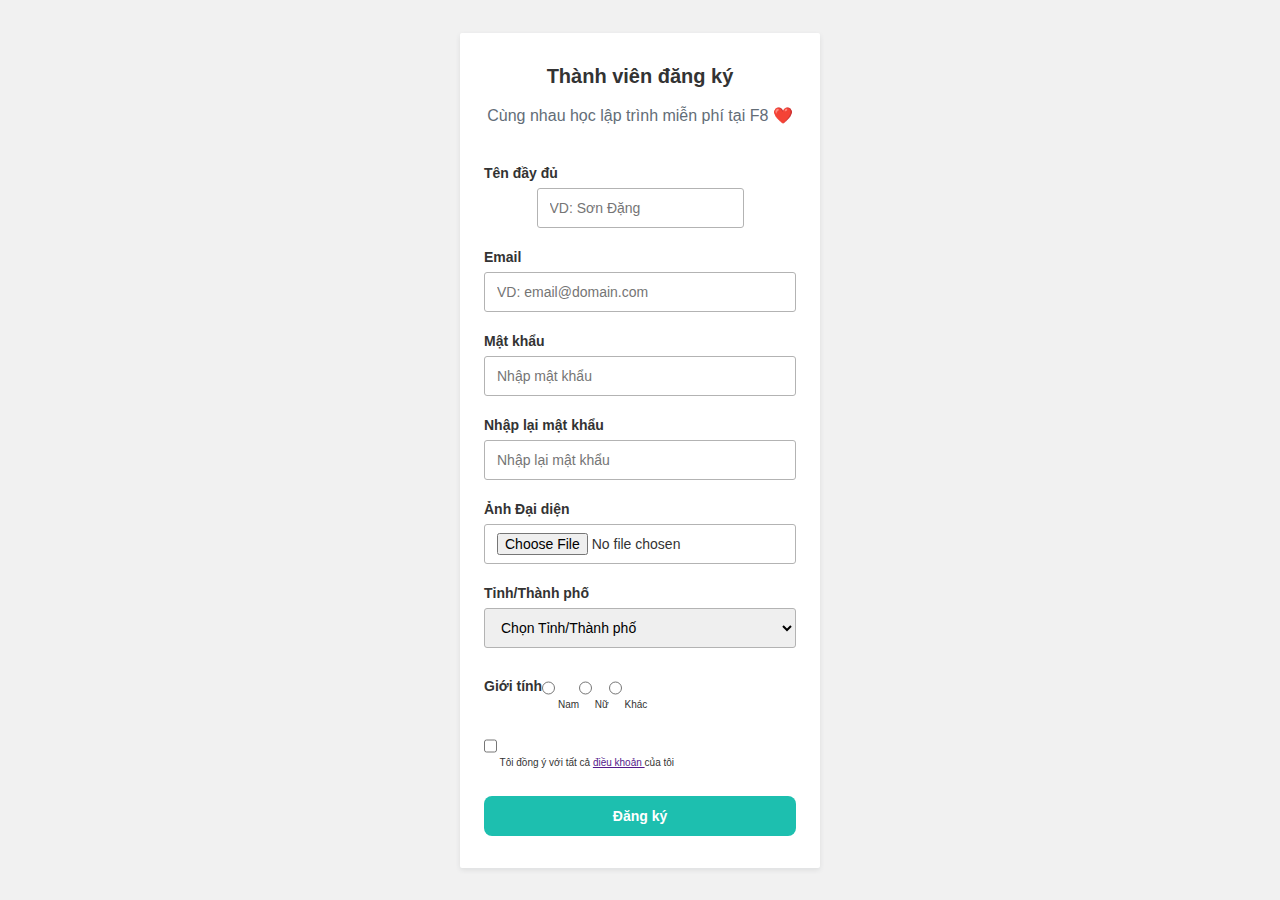
<file: index.html>
<!DOCTYPE html>
<html lang="en">
<head>
    <meta charset="UTF-8">
    <meta http-equiv="X-UA-Compatible" content="IE=edge">
    <meta name="viewport" content="width=device-width, initial-scale=1.0">
    <title>Document</title>
    <link rel="stylesheet" href="main.css">
</head>
<body>
    <div class="main">

        <form action="" method="POST" class="form" id="form-1">
          <h3 class="heading">Thành viên đăng ký</h3>
          <p class="desc">Cùng nhau học lập trình miễn phí tại F8 ❤️</p>
      
          <div class="spacer"></div>
      
          <div class="form-group">
            <label for="fullname" class="form-label">Tên đầy đủ</label>
            <!-- nó sẽ không bị ảnh hưởng bởi nhiều div nó bị nhỏ do sai CSS -->
<div>
  <div>
    <input id="fullname" name="fullname" type="text" placeholder="VD: Sơn Đặng" class="form-control">

  </div>
</div>
            <span class="form-message"></span>
          </div>
      
          <div class="form-group">
            <label for="email" class="form-label">Email</label>
            <input id="email" name="email" type="text" placeholder="VD: email@domain.com" class="form-control">
            <span class="form-message"></span>
          </div>
      
          <div class="form-group">
            <label for="password" class="form-label">Mật khẩu</label>
            <input id="password" name="password" type="password" placeholder="Nhập mật khẩu" class="form-control">
            <span class="form-message"></span>
          </div>
      
          <div class="form-group">
            <label for="password_confirmation" class="form-label">Nhập lại mật khẩu</label>
            <input id="password_confirmation" name="password_confirmation" placeholder="Nhập lại mật khẩu" type="password" class="form-control">
            <span class="form-message"></span>
          </div>

          <div class="form-group">
            <label for="avatar" class="form-label">Ảnh Đại diện</label>
            <input id="avatar" name="avatar"  type="file" class="form-control">
            <span class="form-message"></span>
          </div>

          <div class="form-group">
            <label for="province" class="form-label">Tỉnh/Thành phố</label>
            <select id="province" name="province"type="password" class="form-control">
              <option value="">Chọn Tỉnh/Thành phố</option>
              <option value="hni"> Hà Nội</option>
              <option value="hpg"> Hải Phòng</option>
            </select>
            <span class="form-message"></span>
          </div>

          <!----------------------- Phần input ------------------------------------------------------------->
          <div class="form-group horizontal">

            <label for="password_confirmation" class="form-label">Giới tính</label>
           <div>
            <input name="gender"  type="radio" value="male" class="form-control">
Nam
           </div>
            <div>
              <input name="gender"  type="radio" value="female" class="form-control">
Nữ
            </div>
            <div>
              <input name="gender"  type="radio" value="other" class="form-control">
Khác
            </div>
           <span class="form-message"></span>
          </div>

          <!-- ----------------------Phần check box------------------------------------------------------- -->
          <div class="form-group horizontal">
            <label for="password_confirmation" class="form-label"></label>
            <div>
              <input name="validate"  type="checkbox" value="Đã xác thực" class="form-control">
Tôi đồng ý với tất cả <a href=""> điều khoản </a> của tôi
            </div>
           <span class="form-message"></span>
          </div>
      
          <button class="form-submit">Đăng ký</button>
        </form>

      </div>
      <script src="main.js"></script>
      <script> 
      document.addEventListener('DOMContentLoaded', function () {
    //Mong muốn của chúng ta 
    Validator({
        form:'#form-1',
        formGroupSelector:'.form-group',
        errorSelector:'.form-message',
        rules:[
          //Bây giờ có thể xử lý từng rules 1 vì đã có vòng lặp for để xử lý
            Validator.isRequired('#fullname','Vui lòng nhập tên đầy đủ của bạn'),
             Validator.isRequired ('#province'),
             Validator.isRequired ('#avatar'),
            Validator.isEmail('#email'),
            Validator.minLength('#password',8),
            Validator.isRequired('#password_confirmation'),
            Validator.isRequired('input[name="validate"]'),
            Validator.isRequired('input[name="gender"]'),
            Validator.isConfirmed('#password_confirmation',function(){
              return document.querySelector('#form-1 #password').value
            }, 'Mật khẩu nhập lại không chính xác')

        ],
        //in ra dữ liệu trong javascript
        onSubmit: function(data){
          //Call API
          console.log(data);
        }
    });
  });
    </script>
</body>
</html>
</file>
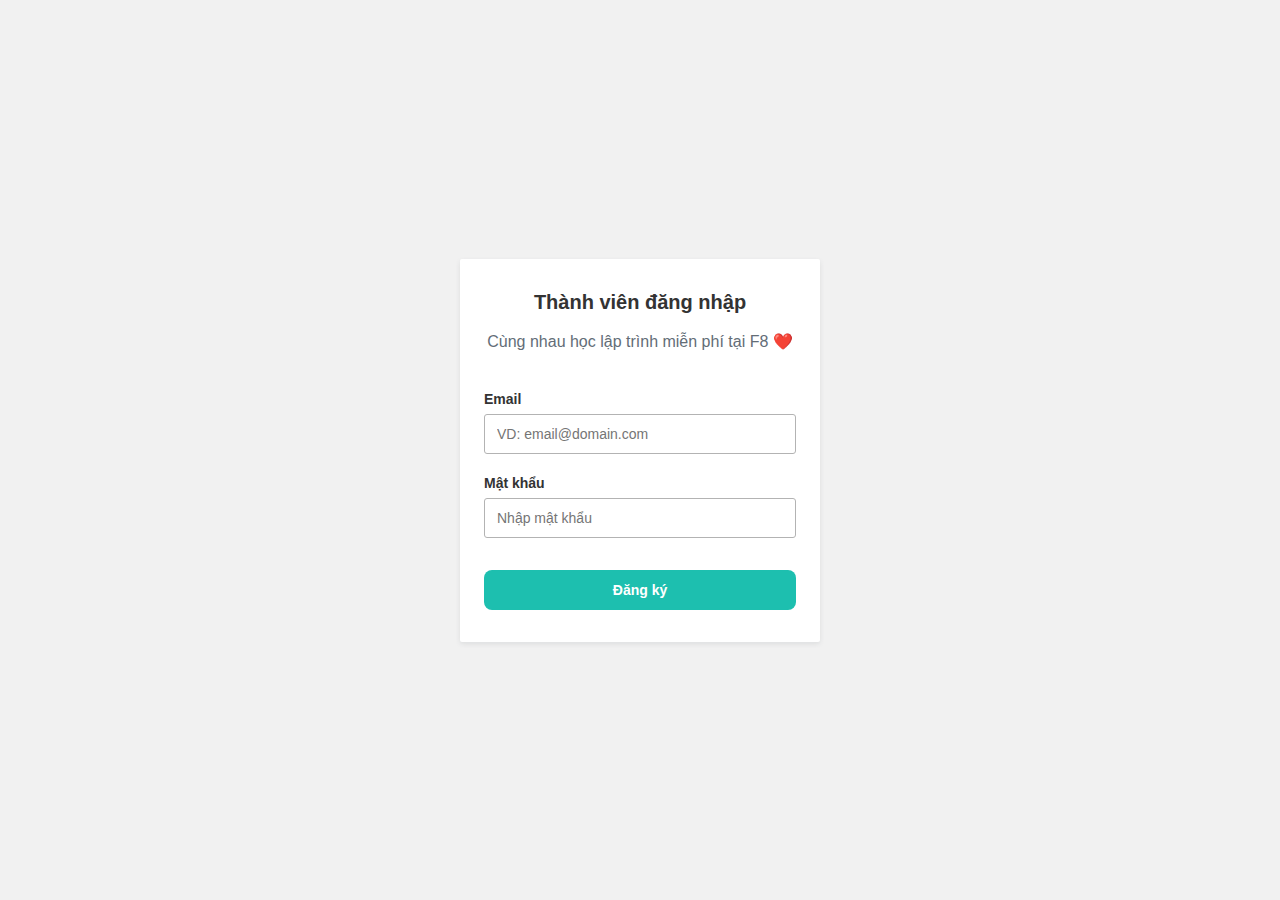
<file: login/login.html>
<!DOCTYPE html>
<html lang="en">
<head>
    <meta charset="UTF-8">
    <meta http-equiv="X-UA-Compatible" content="IE=edge">
    <meta name="viewport" content="width=device-width, initial-scale=1.0">
    <title>Document</title>
    <link rel="stylesheet" href="login.css">
</head>
<body>
    <div class="main">

        <form action="" method="POST" class="form" id="form-1">
          <h3 class="heading">Thành viên đăng nhập</h3>
          <p class="desc">Cùng nhau học lập trình miễn phí tại F8 ❤️</p>
      
          <div class="spacer"></div>
      
         
      
          <div class="form-group">
            <label for="email" class="form-label">Email</label>
            <input id="email" name="email" type="text" placeholder="VD: email@domain.com" class="form-control">
            <span class="form-message"></span>
          </div>
      
          <div class="form-group">
            <label for="password" class="form-label">Mật khẩu</label>
            <input id="password" name="password" type="password" placeholder="Nhập mật khẩu" class="form-control">
            <span class="form-message"></span>
          </div>
      
          <button class="form-submit">Đăng ký</button>
        </form>

        
      
      </div>
      <script src="login.js"></script>
      <script> 
    //Mong muốn của chúng ta 
    Validator({
        form:'#form-1',
        formGroupSelector:'.form-group',
        errorSelector:'.form-message',
        rules:[
          //Bây giờ có thể xử lý từng rules 1 vì đã có vòng lặp for để xử lý
           
            Validator.isEmail('#email'),
            Validator.minlength('#password',8),
        ],
        //in ra dữ liệu trong javascript
        onSubmit: function(data){
          //Call API
          console.log(data);
        }
    });
    </script>
</body>
</html>
</file>
<file: main.css>
* {
    padding: 0;
    margin: 0;
    box-sizing: border-box;
  }
  html {
    color: #333;
    font-size: 62.5%;
    font-family: "Open Sans", sans-serif;
  }
  .main {
    background: #f1f1f1;
    min-height: 100vh;
    display: flex;
    justify-content: center;
  }
  .form {
    width: 360px;
    min-height: 100px;
    padding: 32px 24px;
    text-align: center;
    background: #fff;
    border-radius: 2px;
    margin: 24px;
    align-self: center;
    box-shadow: 0 2px 5px 0 rgba(51, 62, 73, 0.1);
  }
  .form .heading {
    font-size: 2rem;
  }
  .form .desc {
    text-align: center;
    color: #636d77;
    font-size: 1.6rem;
    font-weight: lighter;
    line-height: 2.4rem;
    margin-top: 16px;
    font-weight: 300;
  }
  
  .form-group {
    display: flex;
    margin-bottom: 16px;
    flex-direction: column;
  }
  .form-group.horizontal{
    flex-direction: row;
    align-items: center;
  }
  
  .form-label,
  .form-message {
    text-align: left;
  }
  
  .form-label {
    font-weight: 700;
    padding-bottom: 6px;
    line-height: 1.8rem;
    font-size: 1.4rem;
  }
  
  .form-control {
    height: 40px;
    padding: 8px 12px;
    border: 1px solid #b3b3b3;
    border-radius: 3px;
    outline: none;
    font-size: 1.4rem;
  }
  
  .form-control:hover {
    border-color: #1dbfaf;
  }
  
  .form-group.invalid .form-control {
    border-color: #f33a58;
  }
  
  .form-group.invalid .form-message {
    color: #f33a58;
  }
  
  .form-message {
    font-size: 1.2rem;
    line-height: 1.6rem;
    padding: 4px 0 0;
  }
  
  .form-submit {
    outline: none;
    background-color: #1dbfaf;
    margin-top: 12px;
    padding: 12px 16px;
    font-weight: 600;
    color: #fff;
    border: none;
    width: 100%;
    font-size: 14px;
    border-radius: 8px;
    cursor: pointer;
  }
  
  .form-submit:hover {
    background-color: #1ac7b6;
  }
  
  .spacer {
    margin-top: 36px;
  }
</file>
<file: login/login.css>
* {
    padding: 0;
    margin: 0;
    box-sizing: border-box;
  }
  html {
    color: #333;
    font-size: 62.5%;
    font-family: "Open Sans", sans-serif;
  }
  .main {
    background: #f1f1f1;
    min-height: 100vh;
    display: flex;
    justify-content: center;
  }
  .form {
    width: 360px;
    min-height: 100px;
    padding: 32px 24px;
    text-align: center;
    background: #fff;
    border-radius: 2px;
    margin: 24px;
    align-self: center;
    box-shadow: 0 2px 5px 0 rgba(51, 62, 73, 0.1);
  }
  .form .heading {
    font-size: 2rem;
  }
  .form .desc {
    text-align: center;
    color: #636d77;
    font-size: 1.6rem;
    font-weight: lighter;
    line-height: 2.4rem;
    margin-top: 16px;
    font-weight: 300;
  }
  
  .form-group {
    display: flex;
    margin-bottom: 16px;
    flex-direction: column;
  }
  .form-group.horizontal{
    flex-direction: row;
    align-items: center;
  }
  
  .form-label,
  .form-message {
    text-align: left;
  }
  
  .form-label {
    font-weight: 700;
    padding-bottom: 6px;
    line-height: 1.8rem;
    font-size: 1.4rem;
  }
  
  .form-control {
    height: 40px;
    padding: 8px 12px;
    border: 1px solid #b3b3b3;
    border-radius: 3px;
    outline: none;
    font-size: 1.4rem;
  }
  
  .form-control:hover {
    border-color: #1dbfaf;
  }
  
  .form-group.invalid .form-control {
    border-color: #f33a58;
  }
  
  .form-group.invalid .form-message {
    color: #f33a58;
  }
  
  .form-message {
    font-size: 1.2rem;
    line-height: 1.6rem;
    padding: 4px 0 0;
  }
  
  .form-submit {
    outline: none;
    background-color: #1dbfaf;
    margin-top: 12px;
    padding: 12px 16px;
    font-weight: 600;
    color: #fff;
    border: none;
    width: 100%;
    font-size: 14px;
    border-radius: 8px;
    cursor: pointer;
  }
  
  .form-submit:hover {
    background-color: #1ac7b6;
  }
  
  .spacer {
    margin-top: 36px;
  }
</file>
